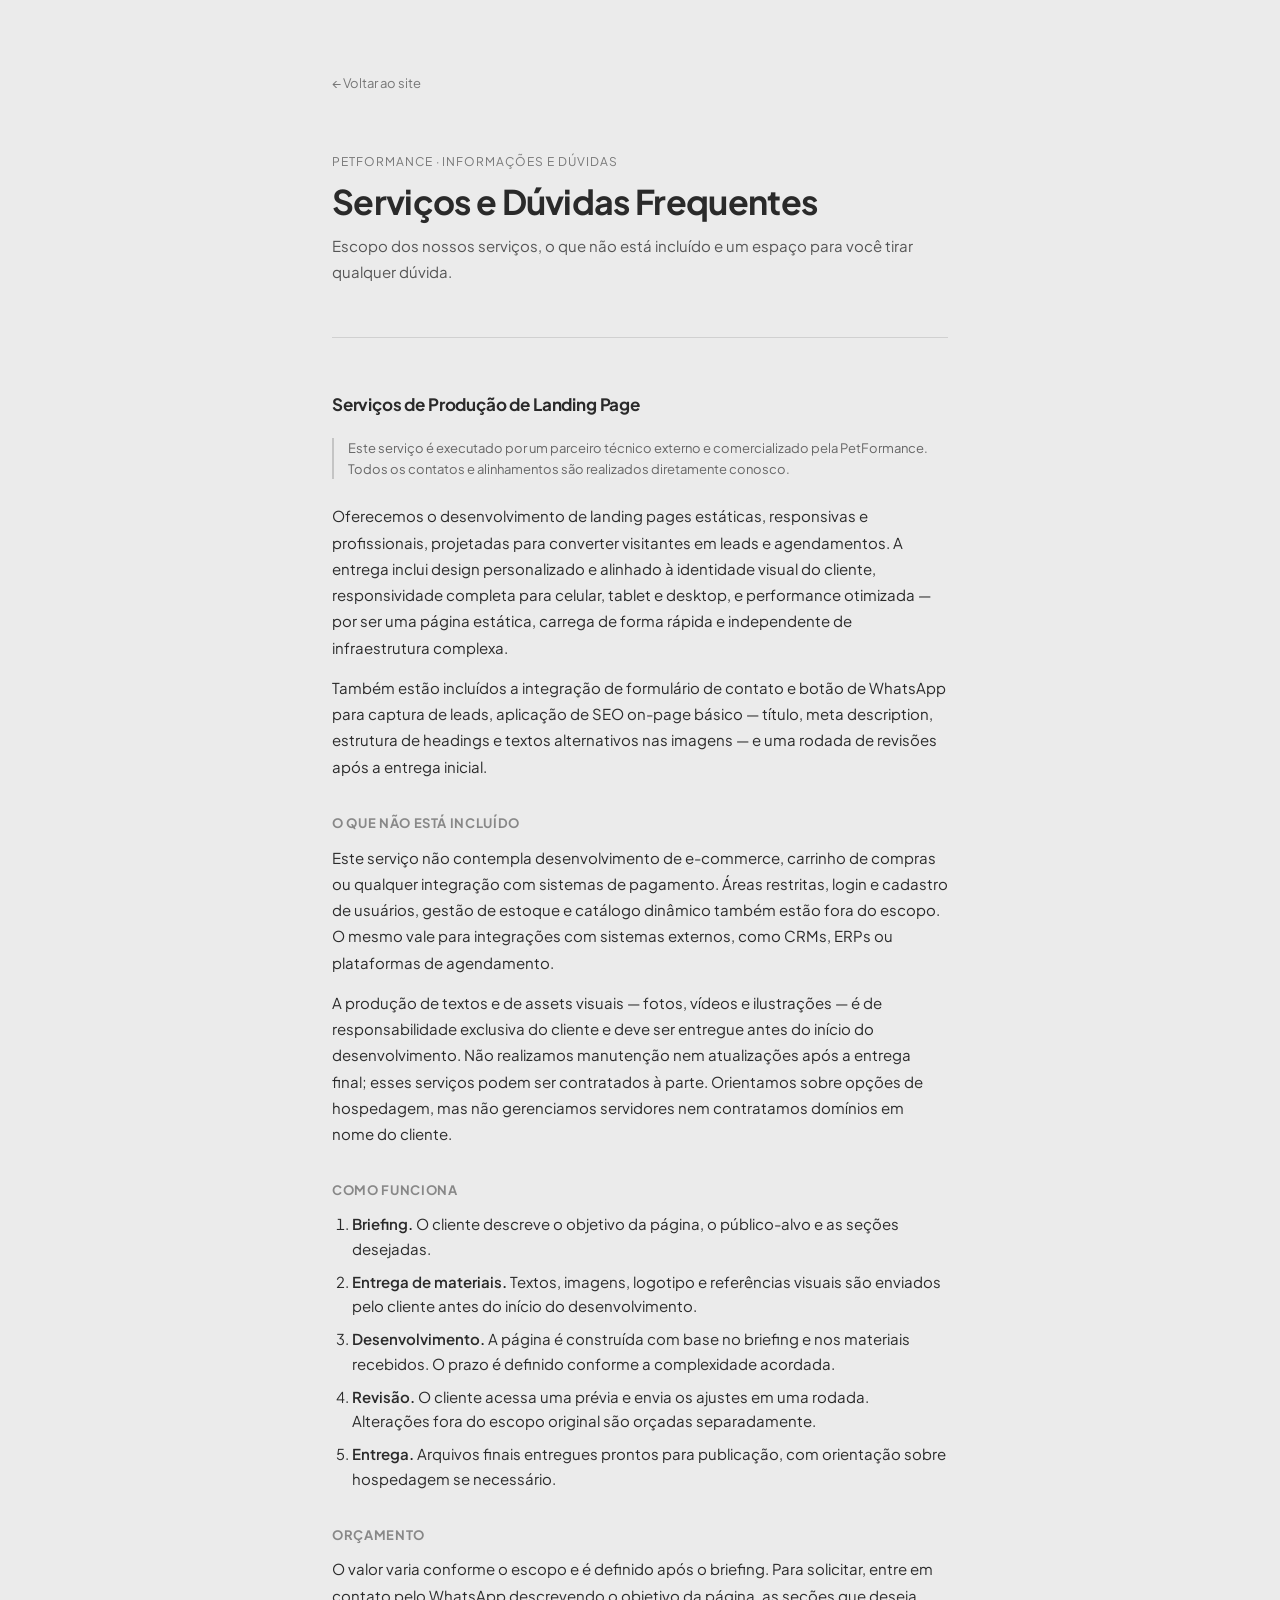
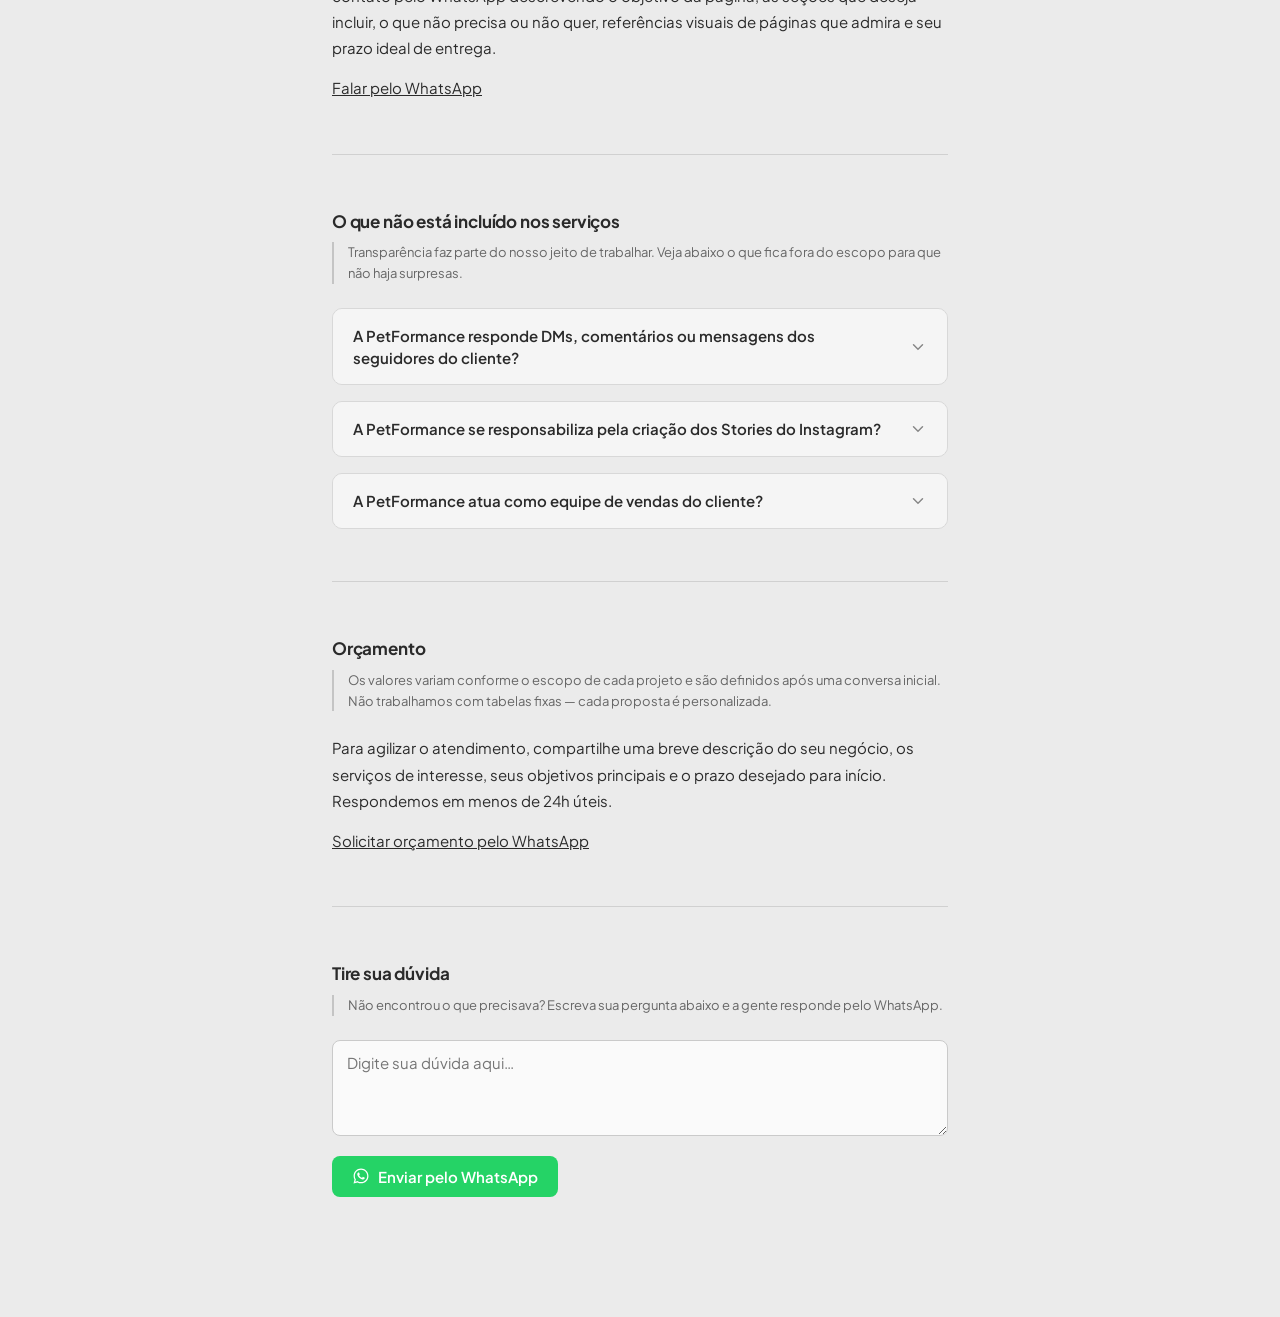
<file: servicos-lp.html>
<!DOCTYPE html>
<html lang="pt-BR">
<head>
<meta charset="UTF-8" />
<meta name="viewport" content="width=device-width, initial-scale=1.0" />
<title>Serviços · PetFormance</title>
<link rel="preconnect" href="https://fonts.googleapis.com" />
<link rel="preconnect" href="https://fonts.gstatic.com" crossorigin />
<link href="https://fonts.googleapis.com/css2?family=Plus+Jakarta+Sans:wght@400;500;600;700&display=swap" rel="stylesheet" />
<style>
  *, *::before, *::after { box-sizing: border-box; }

  html, body {
    margin: 0;
    padding: 0;
    background: #EBEBEB;
    color: #2A2A2A;
    font-family: "Plus Jakarta Sans", system-ui, sans-serif;
    font-size: 16px;
    line-height: 1.75;
    -webkit-font-smoothing: antialiased;
  }

  a { color: inherit; }
  a:hover { opacity: 0.6; }

  .doc {
    max-width: 680px;
    margin: 0 auto;
    padding: 72px 32px 120px;
  }

  .doc__back {
    display: block;
    font-size: 13px;
    color: #777;
    margin-bottom: 56px;
    text-decoration: none;
  }

  .doc__back:hover { color: #2A2A2A; }

  .doc__meta {
    font-size: 12px;
    letter-spacing: 0.08em;
    text-transform: uppercase;
    color: #777;
    margin: 0 0 10px;
  }

  h1 {
    font-size: clamp(24px, 4vw, 34px);
    font-weight: 700;
    line-height: 1.2;
    letter-spacing: -0.02em;
    margin: 0 0 10px;
  }

  .doc__intro {
    font-size: 15px;
    color: #555;
    margin: 0 0 0;
  }

  hr {
    border: none;
    border-top: 1px solid #D0D0D0;
    margin: 52px 0;
  }

  .section { margin-bottom: 52px; }
  .section:last-child { margin-bottom: 0; }

  .section__title {
    font-size: 17px;
    font-weight: 700;
    color: #2A2A2A;
    margin: 0 0 6px;
    letter-spacing: -0.01em;
  }

  .section__pending {
    font-size: 14px;
    color: #999;
    margin: 0;
  }

  /* Landing page section */
  .section--lp .section__title {
    margin-bottom: 18px;
  }

  .notice {
    font-size: 13px;
    color: #666;
    border-left: 2px solid #C4C4C4;
    padding-left: 14px;
    margin: 0 0 24px;
    line-height: 1.6;
  }

  h2 {
    font-size: 13px;
    font-weight: 700;
    letter-spacing: 0.05em;
    text-transform: uppercase;
    color: #888;
    margin: 32px 0 10px;
  }

  p {
    font-size: 15px;
    color: #2A2A2A;
    margin: 0 0 14px;
  }

  p:last-child { margin-bottom: 0; }

  ol, ul {
    padding-left: 20px;
    margin: 0 0 14px;
    color: #2A2A2A;
    font-size: 15px;
  }

  li { margin-bottom: 8px; line-height: 1.65; }

  li strong {
    font-weight: 600;
  }

  /* FAQ */
  .faq { display: flex; flex-direction: column; gap: 16px; }

  .faq__item {
    border: 1px solid #D8D8D8;
    border-radius: 10px;
    overflow: hidden;
  }

  .faq__q {
    width: 100%;
    background: #F5F5F5;
    border: none;
    padding: 16px 20px;
    text-align: left;
    font-family: inherit;
    font-size: 15px;
    font-weight: 600;
    color: #2A2A2A;
    cursor: pointer;
    display: flex;
    justify-content: space-between;
    align-items: center;
    gap: 12px;
    line-height: 1.45;
  }

  .faq__q:hover { background: #EEEEEE; }

  .faq__q-arrow {
    flex-shrink: 0;
    width: 18px;
    height: 18px;
    color: #888;
    transition: transform .22s;
  }

  .faq__item.is-open .faq__q-arrow { transform: rotate(180deg); }

  .faq__a {
    display: none;
    padding: 16px 20px 20px;
    border-top: 1px solid #E4E4E4;
    background: #fff;
  }

  .faq__item.is-open .faq__a { display: block; }

  .faq__a p { font-size: 15px; color: #444; margin: 0 0 12px; }
  .faq__a p:last-child { margin-bottom: 0; }

  .faq__a ul { margin: 8px 0 12px; color: #444; }
  .faq__a ul li { margin-bottom: 6px; }

  /* Dúvida form */
  .doubt {
    margin-top: 52px;
    padding: 28px 28px 32px;
    background: #fff;
    border: 1px solid #D8D8D8;
    border-radius: 12px;
  }

  .doubt__title {
    font-size: 16px;
    font-weight: 700;
    color: #2A2A2A;
    margin: 0 0 6px;
  }

  .doubt__sub {
    font-size: 14px;
    color: #777;
    margin: 0 0 16px;
  }

  .doubt__textarea {
    width: 100%;
    min-height: 96px;
    border: 1px solid #CACACA;
    border-radius: 8px;
    padding: 12px 14px;
    font-family: inherit;
    font-size: 15px;
    color: #2A2A2A;
    background: #FAFAFA;
    resize: vertical;
    outline: none;
    transition: border-color .18s;
  }

  .doubt__textarea:focus { border-color: #1F8FD4; background: #fff; }

  .doubt__btn {
    margin-top: 12px;
    display: inline-flex;
    align-items: center;
    gap: 8px;
    background: #25D366;
    color: #fff;
    border: none;
    border-radius: 8px;
    padding: 11px 20px;
    font-family: inherit;
    font-size: 15px;
    font-weight: 600;
    cursor: pointer;
    transition: opacity .18s;
  }

  .doubt__btn:hover { opacity: 0.88; }

  @media (max-width: 600px) {
    .doc { padding: 48px 20px 80px; }
    .doubt { padding: 20px 18px 24px; }
  }
</style>
</head>
<body>
<main class="doc">

  <a class="doc__back" href="/">← Voltar ao site</a>

  <p class="doc__meta">PetFormance · Informações e Dúvidas</p>
  <h1>Serviços e Dúvidas Frequentes</h1>
  <p class="doc__intro">Escopo dos nossos serviços, o que não está incluído e um espaço para você tirar qualquer dúvida.</p>

  <hr />

  <div id="landing-page" class="section section--lp">
    <p class="section__title">Serviços de Produção de Landing Page</p>

    <p class="notice">Este serviço é executado por um parceiro técnico externo e comercializado pela PetFormance. Todos os contatos e alinhamentos são realizados diretamente conosco.</p>

    <p>Oferecemos o desenvolvimento de landing pages estáticas, responsivas e profissionais, projetadas para converter visitantes em leads e agendamentos. A entrega inclui design personalizado e alinhado à identidade visual do cliente, responsividade completa para celular, tablet e desktop, e performance otimizada — por ser uma página estática, carrega de forma rápida e independente de infraestrutura complexa.</p>

    <p>Também estão incluídos a integração de formulário de contato e botão de WhatsApp para captura de leads, aplicação de SEO on-page básico — título, meta description, estrutura de headings e textos alternativos nas imagens — e uma rodada de revisões após a entrega inicial.</p>

    <h2>O que não está incluído</h2>

    <p>Este serviço não contempla desenvolvimento de e-commerce, carrinho de compras ou qualquer integração com sistemas de pagamento. Áreas restritas, login e cadastro de usuários, gestão de estoque e catálogo dinâmico também estão fora do escopo. O mesmo vale para integrações com sistemas externos, como CRMs, ERPs ou plataformas de agendamento.</p>

    <p>A produção de textos e de assets visuais — fotos, vídeos e ilustrações — é de responsabilidade exclusiva do cliente e deve ser entregue antes do início do desenvolvimento. Não realizamos manutenção nem atualizações após a entrega final; esses serviços podem ser contratados à parte. Orientamos sobre opções de hospedagem, mas não gerenciamos servidores nem contratamos domínios em nome do cliente.</p>

    <h2>Como funciona</h2>

    <ol>
      <li><strong>Briefing.</strong> O cliente descreve o objetivo da página, o público-alvo e as seções desejadas.</li>
      <li><strong>Entrega de materiais.</strong> Textos, imagens, logotipo e referências visuais são enviados pelo cliente antes do início do desenvolvimento.</li>
      <li><strong>Desenvolvimento.</strong> A página é construída com base no briefing e nos materiais recebidos. O prazo é definido conforme a complexidade acordada.</li>
      <li><strong>Revisão.</strong> O cliente acessa uma prévia e envia os ajustes em uma rodada. Alterações fora do escopo original são orçadas separadamente.</li>
      <li><strong>Entrega.</strong> Arquivos finais entregues prontos para publicação, com orientação sobre hospedagem se necessário.</li>
    </ol>

    <h2>Orçamento</h2>

    <p>O valor varia conforme o escopo e é definido após o briefing. Para solicitar, entre em contato pelo WhatsApp descrevendo o objetivo da página, as seções que deseja incluir, o que não precisa ou não quer, referências visuais de páginas que admira e seu prazo ideal de entrega.</p>

    <p><a href="https://wa.me/5527998846480" target="_blank" rel="noopener noreferrer">Falar pelo WhatsApp</a></p>

  </div>

  <hr />

  <div id="nao-incluido" class="section">
    <p class="section__title">O que não está incluído nos serviços</p>

    <p class="notice">Transparência faz parte do nosso jeito de trabalhar. Veja abaixo o que fica fora do escopo para que não haja surpresas.</p>

    <div class="faq">

      <div class="faq__item">
        <button class="faq__q" onclick="toggleFaq(this)" type="button">
          A PetFormance responde DMs, comentários ou mensagens dos seguidores do cliente?
          <svg class="faq__q-arrow" viewBox="0 0 24 24" fill="none" stroke="currentColor" stroke-width="2" stroke-linecap="round"><path d="M6 9l6 6 6-6"/></svg>
        </button>
        <div class="faq__a">
          <p>Não. O atendimento ao cliente nas redes sociais — seja por direct, comentários ou qualquer outro canal — é de responsabilidade exclusiva do cliente ou da equipe dele.</p>
        </div>
      </div>

      <div class="faq__item">
        <button class="faq__q" onclick="toggleFaq(this)" type="button">
          A PetFormance se responsabiliza pela criação dos Stories do Instagram?
          <svg class="faq__q-arrow" viewBox="0 0 24 24" fill="none" stroke="currentColor" stroke-width="2" stroke-linecap="round"><path d="M6 9l6 6 6-6"/></svg>
        </button>
        <div class="faq__a">
          <p>A PetFormance não realiza a publicação de Stories. Esse canal funciona melhor como uma narrativa viva do dia a dia — bastidores, atendimentos, momentos reais — que só quem está no local consegue capturar com autenticidade.</p>
          <p>Nossa função é fornecer as artes, orientar a estratégia e auxiliar na criação, para que o cliente publique com confiança e de forma consistente.</p>
        </div>
      </div>

      <div class="faq__item">
        <button class="faq__q" onclick="toggleFaq(this)" type="button">
          A PetFormance atua como equipe de vendas do cliente?
          <svg class="faq__q-arrow" viewBox="0 0 24 24" fill="none" stroke="currentColor" stroke-width="2" stroke-linecap="round"><path d="M6 9l6 6 6-6"/></svg>
        </button>
        <div class="faq__a">
          <p>Não. A PetFormance é uma agência de marketing — nosso trabalho é construir presença, autoridade e demanda. Converter esse interesse em venda é função da equipe comercial do próprio cliente.</p>
          <p>A diferença na prática:</p>
          <ul>
            <li><strong>Marketing</strong> — atrai, educa e gera interesse no público certo</li>
            <li><strong>Equipe de vendas</strong> — aborda, negocia e fecha o cliente</li>
          </ul>
        </div>
      </div>

    </div>
  </div>

  <hr />

  <div id="orcamento" class="section">
    <p class="section__title">Orçamento</p>

    <p class="notice">Os valores variam conforme o escopo de cada projeto e são definidos após uma conversa inicial. Não trabalhamos com tabelas fixas — cada proposta é personalizada.</p>

    <p>Para agilizar o atendimento, compartilhe uma breve descrição do seu negócio, os serviços de interesse, seus objetivos principais e o prazo desejado para início. Respondemos em menos de 24h úteis.</p>

    <p><a href="https://wa.me/5527998846480" target="_blank" rel="noopener noreferrer">Solicitar orçamento pelo WhatsApp</a></p>
  </div>

  <hr />

  <div id="duvidas" class="section">
    <p class="section__title">Tire sua dúvida</p>

    <p class="notice">Não encontrou o que precisava? Escreva sua pergunta abaixo e a gente responde pelo WhatsApp.</p>

    <textarea class="doubt__textarea" id="doubt-input" placeholder="Digite sua dúvida aqui…"></textarea>
    <br />
    <button class="doubt__btn" onclick="sendDoubt()" type="button">
      <svg width="18" height="18" viewBox="0 0 24 24" fill="currentColor"><path d="M12.04 2C6.58 2 2.13 6.45 2.13 11.91c0 1.75.46 3.38 1.26 4.8L2.05 22l5.37-1.41c1.37.74 2.93 1.16 4.62 1.16 5.46 0 9.91-4.45 9.91-9.91S17.5 2 12.04 2m0 1.67c4.54 0 8.24 3.7 8.24 8.24s-3.7 8.24-8.24 8.24c-1.56 0-3.01-.43-4.26-1.19l-.3-.18-3.12.82.83-3.04-.2-.31a8.2 8.2 0 0 1-1.19-4.34c0-4.54 3.7-8.24 8.24-8.24M8.53 7.33c-.16 0-.43.06-.66.31-.22.25-.87.86-.87 2.07s.89 2.39 1.01 2.56c.12.17 1.75 2.67 4.23 3.73.59.27 1.05.42 1.41.53.59.19 1.13.16 1.56.1.48-.07 1.47-.6 1.67-1.18.21-.58.21-1.07.14-1.18-.07-.1-.23-.16-.48-.27-.25-.12-1.47-.73-1.7-.81-.23-.08-.39-.12-.56.12-.16.25-.64.81-.78.97-.15.17-.29.19-.54.06-.25-.12-1.05-.39-1.99-1.23a7.47 7.47 0 0 1-1.38-1.71c-.14-.25-.01-.38.11-.51.11-.11.25-.29.37-.44.13-.14.17-.25.25-.41.08-.17.04-.31-.02-.44-.06-.12-.56-1.34-.76-1.84-.2-.48-.4-.42-.56-.43l-.48-.01z"/></svg>
      Enviar pelo WhatsApp
    </button>
  </div>

</main>

<script>
  function toggleFaq(btn) {
    var item = btn.closest('.faq__item');
    var isOpen = item.classList.contains('is-open');
    document.querySelectorAll('.faq__item.is-open').forEach(function(el) { el.classList.remove('is-open'); });
    if (!isOpen) item.classList.add('is-open');
  }

  function sendDoubt() {
    var question = document.getElementById('doubt-input').value.trim();
    if (!question) { document.getElementById('doubt-input').focus(); return; }
    var msg = 'Olá PetFormance! Estava lendo sobre os serviços de vocês e tive uma dúvida que não consegui esclarecer com o que li na documentação:\n\n- ' + question + '\n\nObrigado!';
    window.open('https://wa.me/5527998846480?text=' + encodeURIComponent(msg), '_blank');
  }
</script>
</body>
</html>
</file>
